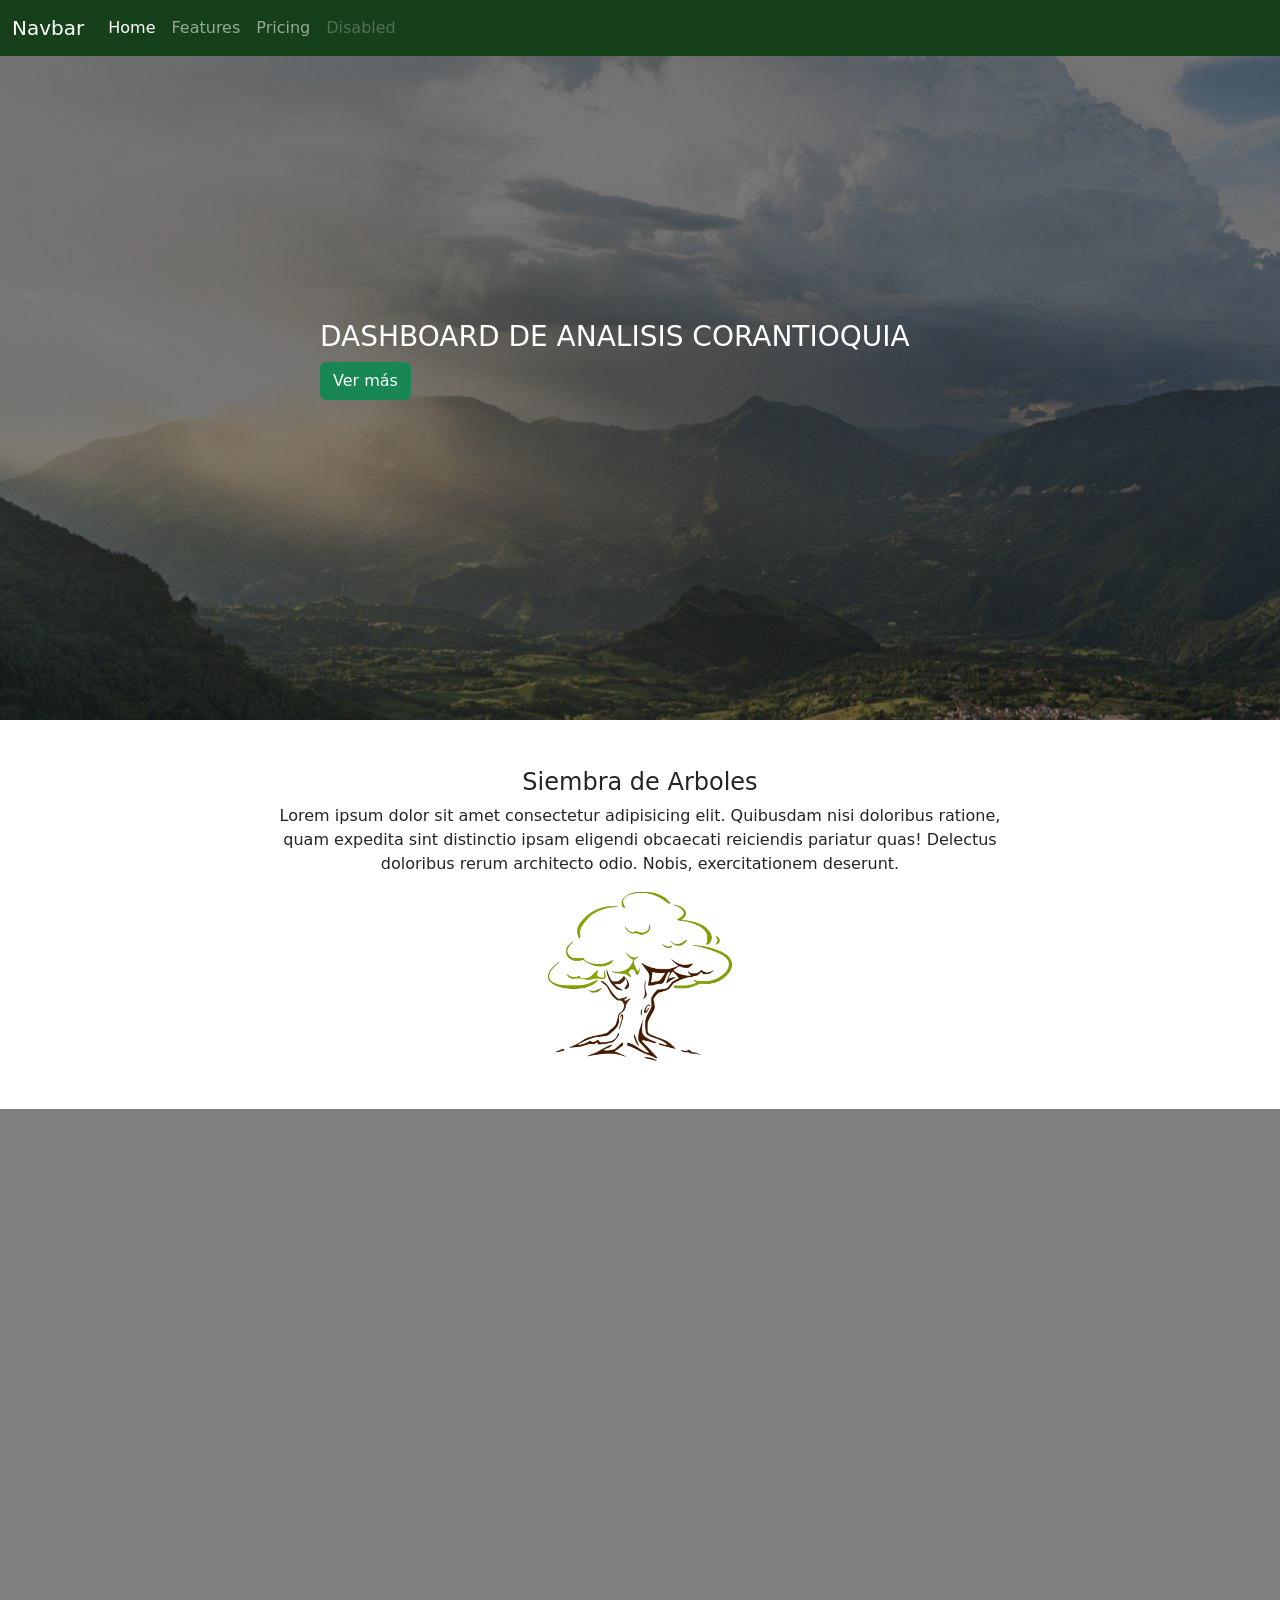
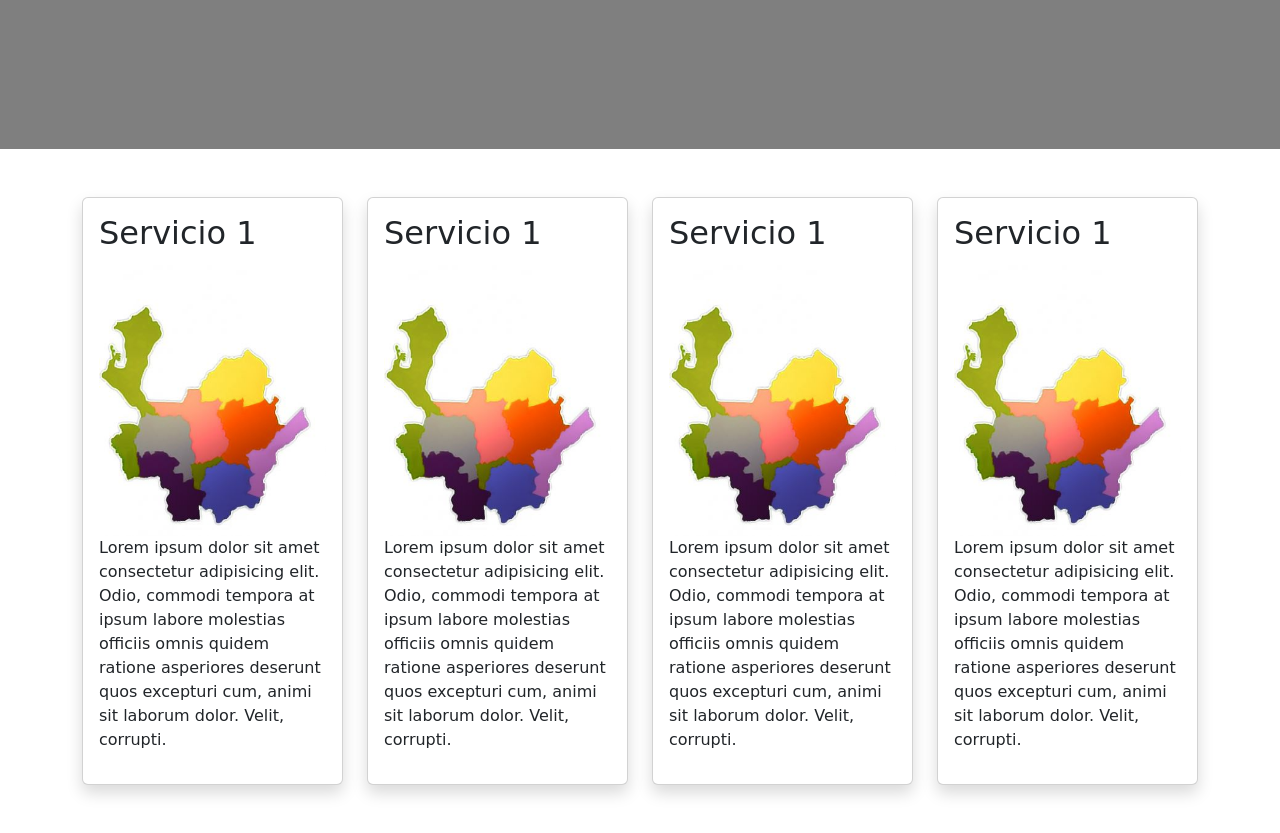
<file: index.html>
<!DOCTYPE html>
<html lang="en">
<head>
    <meta charset="UTF-8">
    <meta name="viewport" content="width=device-width, initial-scale=1.0">
    <title>Document</title>
    <link href="https://cdn.jsdelivr.net/npm/bootstrap@5.3.2/dist/css/bootstrap.min.css" rel="stylesheet" integrity="sha384-T3c6CoIi6uLrA9TneNEoa7RxnatzjcDSCmG1MXxSR1GAsXEV/Dwwykc2MPK8M2HN" crossorigin="anonymous">
    <link rel="stylesheet" href="./assets/styles/estilos.css">
</head>
<body>

    <header>
        <nav class="navbar navbar-expand-lg menucolor navbar-dark fixed-top">
            <div class="container-fluid">
              <a class="navbar-brand" href="#">Navbar</a>
              <button class="navbar-toggler" type="button" data-bs-toggle="collapse" data-bs-target="#navbarNav" aria-controls="navbarNav" aria-expanded="false" aria-label="Toggle navigation">
                <span class="navbar-toggler-icon"></span>
              </button>
              <div class="collapse navbar-collapse" id="navbarNav">
                <ul class="navbar-nav">
                  <li class="nav-item">
                    <a class="nav-link active" aria-current="page" href="#">Home</a>
                  </li>
                  <li class="nav-item">
                    <a class="nav-link" href="#">Features</a>
                  </li>
                  <li class="nav-item">
                    <a class="nav-link" href="#">Pricing</a>
                  </li>
                  <li class="nav-item">
                    <a class="nav-link disabled" aria-disabled="true">Disabled</a>
                  </li>
                </ul>
              </div>
            </div>
          </nav>
    </header>
    <main>
        <section class="banner text-white fw-bold">

            <h3>DASHBOARD DE ANALISIS CORANTIOQUIA</h3>
            <button class="btn btn-success">Ver más</button>

        </section>

        <section>
            <div class="container my-5">
                <div class="row justify-content-center">
                    <div class="col-8 text-center">
                        <h4>Siembra de Arboles</h4>
                        <p>Lorem ipsum dolor sit amet consectetur adipisicing elit. Quibusdam nisi doloribus ratione, quam expedita sint distinctio ipsam eligendi obcaecati reiciendis pariatur quas! Delectus doloribus rerum architecto odio. Nobis, exercitationem deserunt.</p>
                        <img src="./assets/img/arbol.png" alt="arbol" class="img-fluid w-25">
                    </div>
                </div>
            </div>
        </section>
        <section class="banner2">

        </section>
        <section>
            <div class="container my-5">
                <div class="row row-cols-1 row-cols-md-4">
                    <div class="col">
                        <div class="card h-100 shadow p-3">
                            <h2>Servicio 1</h2>
                            <img src="./assets/img/antioquia.png" alt="" class="img-fluid">
                            <p>Lorem ipsum dolor sit amet consectetur adipisicing elit. Odio, commodi tempora at ipsum labore molestias officiis omnis quidem ratione asperiores deserunt quos excepturi cum, animi sit laborum dolor. Velit, corrupti.</p>
                        </div>
                    </div>
                    <div class="col">
                        <div class="card h-100 shadow p-3">
                            <h2>Servicio 1</h2>
                            <img src="./assets/img/antioquia.png" alt="" class="img-fluid">
                            <p>Lorem ipsum dolor sit amet consectetur adipisicing elit. Odio, commodi tempora at ipsum labore molestias officiis omnis quidem ratione asperiores deserunt quos excepturi cum, animi sit laborum dolor. Velit, corrupti.</p>
                        </div>
                    </div>
                    <div class="col">
                        <div class="card h-100 shadow p-3">
                            <h2>Servicio 1</h2>
                            <img src="./assets/img/antioquia.png" alt="" class="img-fluid">
                            <p>Lorem ipsum dolor sit amet consectetur adipisicing elit. Odio, commodi tempora at ipsum labore molestias officiis omnis quidem ratione asperiores deserunt quos excepturi cum, animi sit laborum dolor. Velit, corrupti.</p>
                        </div>
                    </div>
                    <div class="col">
                        <div class="card h-100 shadow p-3">
                            <h2>Servicio 1</h2>
                            <img src="./assets/img/antioquia.png" alt="" class="img-fluid">
                            <p>Lorem ipsum dolor sit amet consectetur adipisicing elit. Odio, commodi tempora at ipsum labore molestias officiis omnis quidem ratione asperiores deserunt quos excepturi cum, animi sit laborum dolor. Velit, corrupti.</p>
                        </div>
                    </div>
                    
                </div>
            </div>
        </section>

    </main>
    
    <script src="https://cdn.jsdelivr.net/npm/bootstrap@5.3.2/dist/js/bootstrap.bundle.min.js" integrity="sha384-C6RzsynM9kWDrMNeT87bh95OGNyZPhcTNXj1NW7RuBCsyN/o0jlpcV8Qyq46cDfL" crossorigin="anonymous"></script>
</body>
</html>
</file>
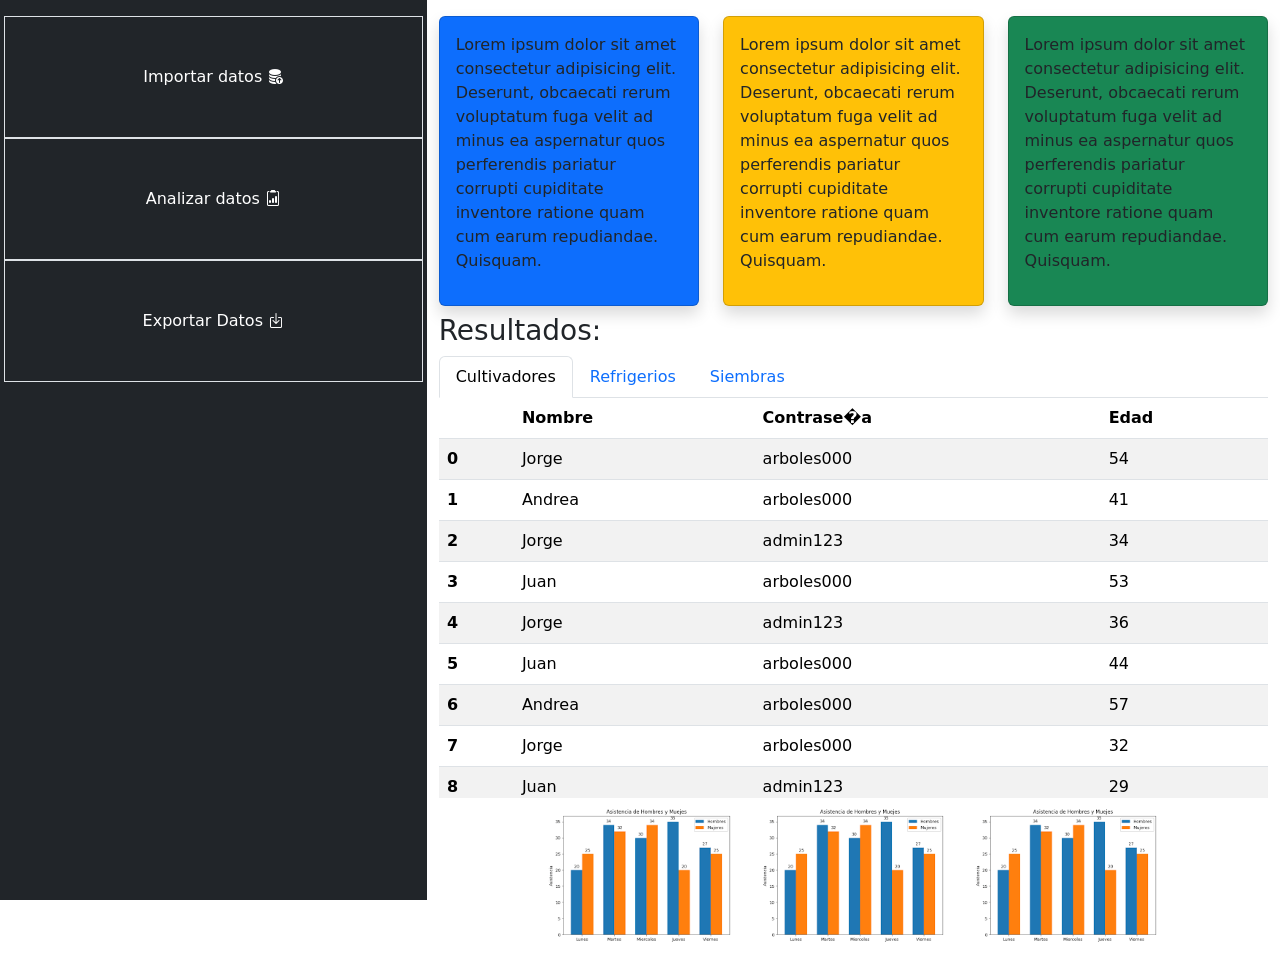
<file: dashboard.html>
<!DOCTYPE html>
<html lang="en">

<head>
    <meta charset="UTF-8">
    <meta name="viewport" content="width=device-width, initial-scale=1.0">
    <title>Document</title>
    <link rel="stylesheet" href="./assets/styles/estilos.css">
    <link href="https://cdn.jsdelivr.net/npm/bootstrap@5.3.2/dist/css/bootstrap.min.css" rel="stylesheet"
        integrity="sha384-T3c6CoIi6uLrA9TneNEoa7RxnatzjcDSCmG1MXxSR1GAsXEV/Dwwykc2MPK8M2HN" crossorigin="anonymous">
    <link rel="stylesheet" href="https://cdn.jsdelivr.net/npm/bootstrap-icons@1.11.1/font/bootstrap-icons.css">

</head>

<body>

    <main class="container-fluid">
        <div class="row">
            <div class="col-12 col-md-4 bg-dark text-white columnaDashboard p-3">
                <div class="row">
                    <div class="col-12 p-5 text-center border opcion">
                        Importar datos <i class="bi bi-database-fill-up"></i>
                    </div>
                </div>
                <div class="row">
                    <div class="col-12 p-5 text-center border opcion">
                        Analizar datos <i class="bi bi-clipboard2-data"></i>
                    </div>
                </div>
                <div class="row">
                    <div class="col-12 p-5 text-center border opcion">
                        Exportar Datos <i class="bi bi-box-arrow-in-down"></i>
                    </div>
                </div>
            </div>
            <div class="col-12 col-md-8 mt-3">
                <div class="row row-cols-1 row-cols-md-3">

                    <div class="col">
                        <div class="card h-100 shadow bg-primary p-3">
                            <p>Lorem ipsum dolor sit amet consectetur adipisicing elit. Deserunt, obcaecati rerum
                                voluptatum fuga velit ad minus ea aspernatur quos perferendis pariatur corrupti
                                cupiditate inventore ratione quam cum earum repudiandae. Quisquam.</p>
                        </div>
                    </div>
                    <div class="col">
                        <div class="card h-100 shadow bg-warning p-3">
                            <p>Lorem ipsum dolor sit amet consectetur adipisicing elit. Deserunt, obcaecati rerum
                                voluptatum fuga velit ad minus ea aspernatur quos perferendis pariatur corrupti
                                cupiditate inventore ratione quam cum earum repudiandae. Quisquam.</p>
                        </div>
                    </div>
                    <div class="col">
                        <div class="card h-100 shadow bg-success p-3">
                            <p>Lorem ipsum dolor sit amet consectetur adipisicing elit. Deserunt, obcaecati rerum
                                voluptatum fuga velit ad minus ea aspernatur quos perferendis pariatur corrupti
                                cupiditate inventore ratione quam cum earum repudiandae. Quisquam.</p>
                        </div>
                    </div>

                </div>

                <div class="row my-2">
                    <div class="col-12">
                        <h3>Resultados: </h3>
                        <ul class="nav nav-tabs" id="myTab" role="tablist">
                            <li class="nav-item" role="presentation">
                              <button class="nav-link active" id="home-tab" data-bs-toggle="tab" data-bs-target="#home-tab-pane" type="button" role="tab" aria-controls="home-tab-pane" aria-selected="true">Cultivadores</button>
                            </li>
                            <li class="nav-item" role="presentation">
                              <button class="nav-link" id="profile-tab" data-bs-toggle="tab" data-bs-target="#profile-tab-pane" type="button" role="tab" aria-controls="profile-tab-pane" aria-selected="false">Refrigerios</button>
                            </li>
                            <li class="nav-item" role="presentation">
                              <button class="nav-link" id="contact-tab" data-bs-toggle="tab" data-bs-target="#contact-tab-pane" type="button" role="tab" aria-controls="contact-tab-pane" aria-selected="false">Siembras</button>
                            </li>
                            
                          </ul>
                          <div class="tab-content" id="myTabContent">
                            <div class="tab-pane fade show active" id="home-tab-pane" role="tabpanel" aria-labelledby="home-tab" tabindex="0">
                                <iframe height="400" src="./tables/usuarios.html" class="w-100"></iframe >
                            </div>
                            <div class="tab-pane fade" id="profile-tab-pane" role="tabpanel" aria-labelledby="profile-tab" tabindex="0">...</div>
                            <div class="tab-pane fade" id="contact-tab-pane" role="tabpanel" aria-labelledby="contact-tab" tabindex="0">...</div>
                            
                          </div>
                        <div class="row justify-content-center">
                            <div class="col-12 col-md-3">
                                <img src="./assets/img/estadistica.png" alt="" class="img-fluid">
                            </div>
                            <div class="col-12 col-md-3">
                                <img src="./assets/img/estadistica.png" alt="" class="img-fluid">
                            </div>
                            <div class="col-12 col-md-3">
                                <img src="./assets/img/estadistica.png" alt="" class="img-fluid">
                            </div>
                        </div>
                    </div>
                </div>

            </div>
        </div>



    </main>


    <script src="https://cdn.jsdelivr.net/npm/bootstrap@5.3.2/dist/js/bootstrap.bundle.min.js"
        integrity="sha384-C6RzsynM9kWDrMNeT87bh95OGNyZPhcTNXj1NW7RuBCsyN/o0jlpcV8Qyq46cDfL"
        crossorigin="anonymous"></script>
</body>

</html>
</file>
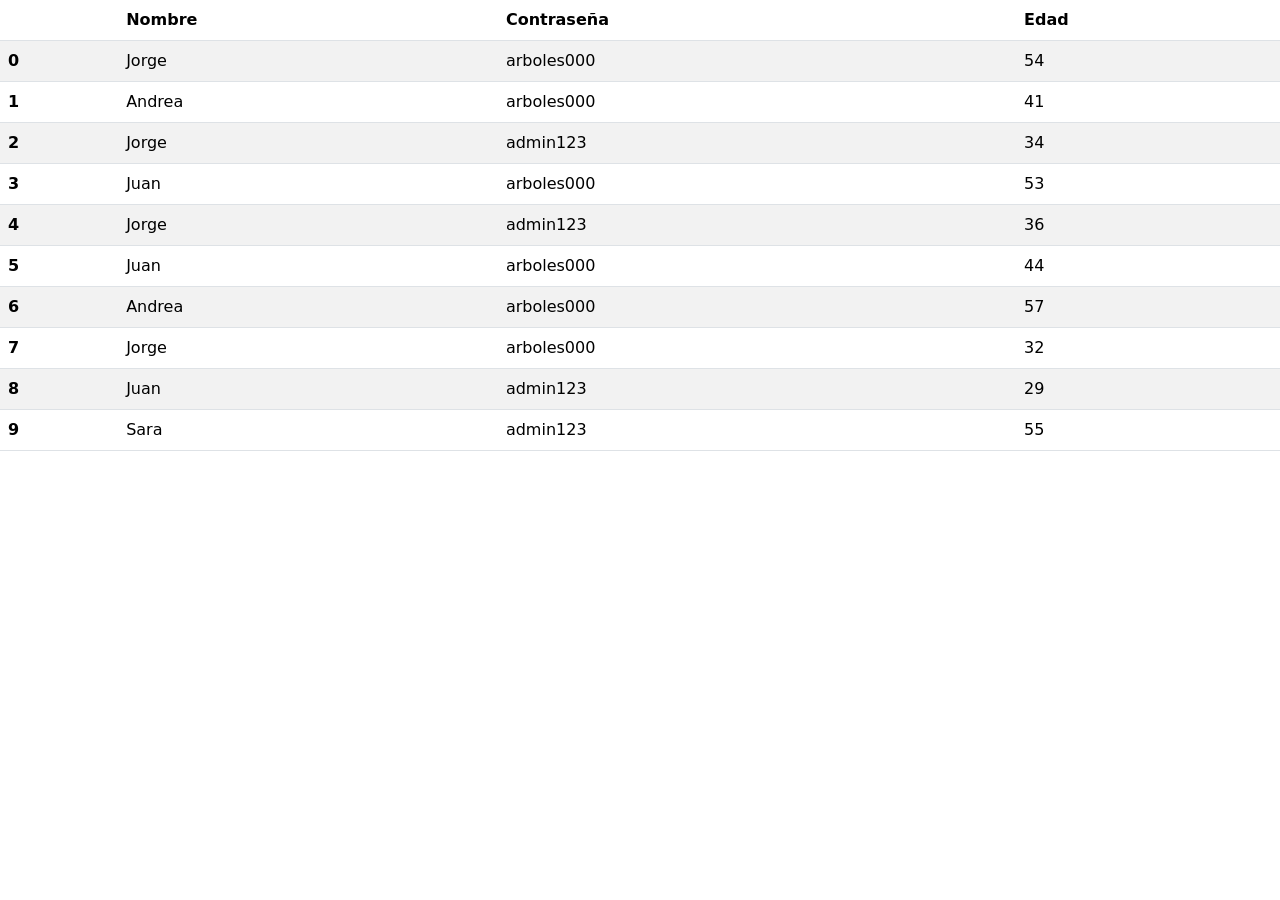
<file: tables/usuarios.html>
<!DOCTYPE html>
            <html>
                <head>
                    <title>Tablas</title>
                    <link href="https://cdn.jsdelivr.net/npm/bootstrap@5.3.2/dist/css/bootstrap.min.css" rel="stylesheet" integrity="sha384-T3c6CoIi6uLrA9TneNEoa7RxnatzjcDSCmG1MXxSR1GAsXEV/Dwwykc2MPK8M2HN" crossorigin="anonymous">
                </head>
            </html>
        
<table class="table table-striped">
<thead>
<tr>
<th></th>
<th>Nombre</th>
<th>Contrase�a</th>
<th>Edad</th>
</tr>
</thead>
<tbody>
<tr>
<th>0</th>
<td>Jorge</td>
<td>arboles000</td>
<td>54</td>
</tr>
<tr>
<th>1</th>
<td>Andrea</td>
<td>arboles000</td>
<td>41</td>
</tr>
<tr>
<th>2</th>
<td>Jorge</td>
<td>admin123</td>
<td>34</td>
</tr>
<tr>
<th>3</th>
<td>Juan</td>
<td>arboles000</td>
<td>53</td>
</tr>
<tr>
<th>4</th>
<td>Jorge</td>
<td>admin123</td>
<td>36</td>
</tr>
<tr>
<th>5</th>
<td>Juan</td>
<td>arboles000</td>
<td>44</td>
</tr>
<tr>
<th>6</th>
<td>Andrea</td>
<td>arboles000</td>
<td>57</td>
</tr>
<tr>
<th>7</th>
<td>Jorge</td>
<td>arboles000</td>
<td>32</td>
</tr>
<tr>
<th>8</th>
<td>Juan</td>
<td>admin123</td>
<td>29</td>
</tr>
<tr>
<th>9</th>
<td>Sara</td>
<td>admin123</td>
<td>55</td>
</tr>
</tbody>
</table>
</body>
</html>
</file>
<file: assets/styles/estilos.css>
.banner{
    background-image: url("../img/banner.jpg");
    padding: 25%;
    position: relative;
    background-attachment: fixed;
    z-index: 1;
}

.banner::after{
    content: "";
    position: absolute;
    top:0;
    left:0;
    width: 100%;
    height: 100%;
    background-color: black;
    opacity: 0.5;
    z-index: -1;
}

.menucolor{
    background-color: #164019;
}

.banner2{
    background-image: url("../img/banner2.jpg");
    padding: 25%;
    position: relative;
    background-attachment: fixed;
    z-index: 1;
}

.banner2::after{
    content: "";
    position: absolute;
    top:0;
    left:0;
    width: 100%;
    height: 100%;
    background-color: black;
    opacity: 0.5;
    z-index: -1;
}

.columnaDashboard{
    height: 100vh;
}

.opcion:hover{
   opacity: 0.5;
}
</file>
